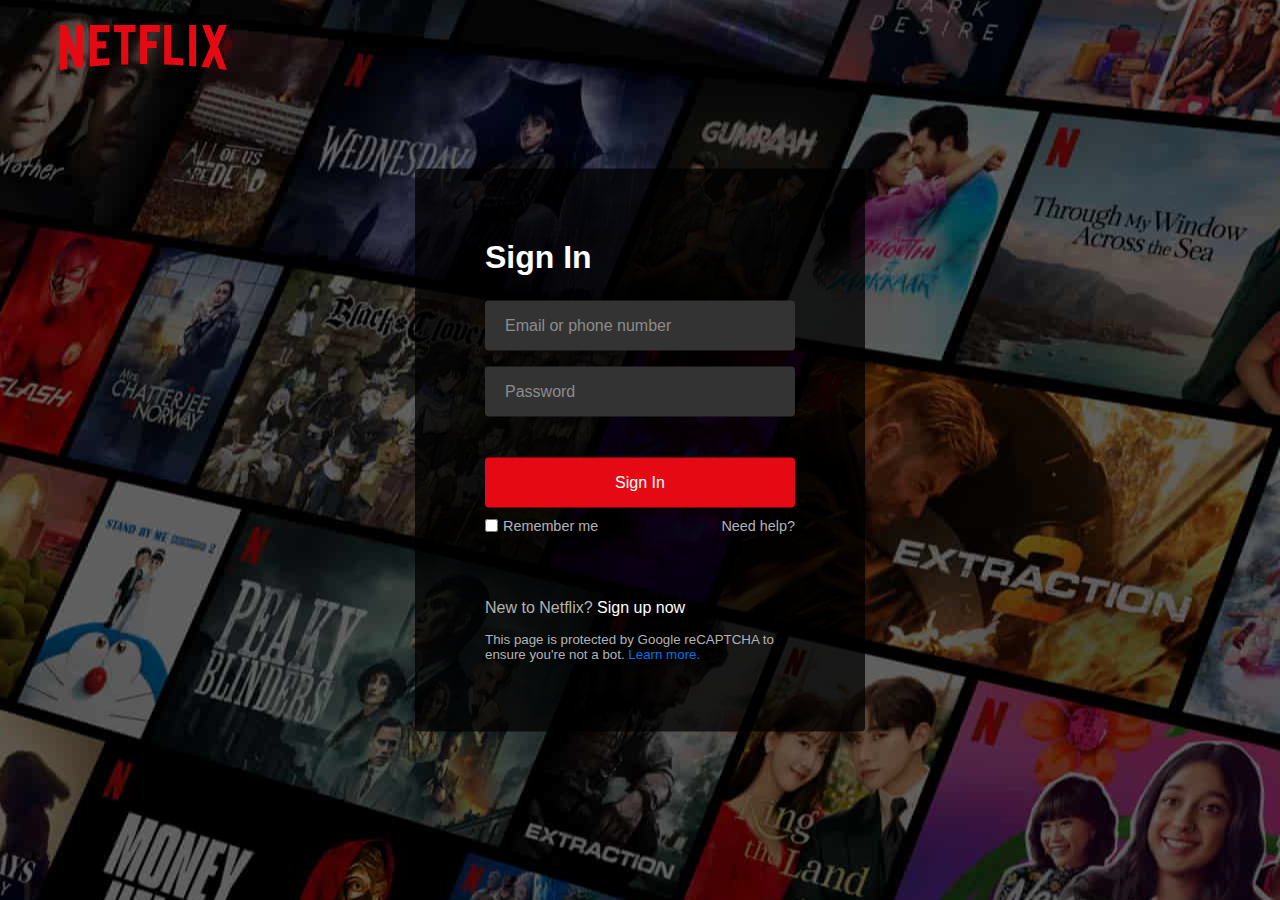
<file: login/login.html>
<!DOCTYPE html>
<html lang="en">
<head>
    <meta charset="UTF-8">
    <meta name="viewport" content="width=device-width, initial-scale=1.0">
    <title>Netflix Login Page</title>
    <link rel="stylesheet" href="./login.css">
</head>
<body>
    <nav>
        <a href="#"><img src="./images/netflix_logo.svg" alt="logo"></a>
    </nav>
    <div class="form-wrapper">
        <h2>Sign In</h2>
        <form action="#">
            <div class="form-control">
                <input type="text" required>
                <label>Email or phone number</label>
            </div>
            <div class="form-control">
                <input type="password" required>
                <label>Password</label>
            </div>
            <button type="submit">Sign In</button>
            <div class="form-help"> 
                <div class="remember-me">
                    <input type="checkbox" id="remember-me">
                    <label for="remember-me">Remember me</label>
                </div>
                <a href="#">Need help?</a>
            </div>
        </form>
        <p>New to Netflix? <a href="#">Sign up now</a></p>
        <small>
            This page is protected by Google reCAPTCHA to ensure you're not a bot. 
            <a href="#">Learn more.</a>
        </small>
    </div>
</body>
</html>
</file>
<file: login/login.css>
* {
    margin: 0;
    padding: 0;
    box-sizing: border-box;
    font-family: 'Roboto', sans-serif;
}

body {
    background: #000;
}

body::before {
    content: "";
    position: absolute;
    left: 0;
    top: 0;
    opacity: 0.5;
    width: 100%;
    height: 100%;
    background: url("./images/netflix_bg.jpg");
    background-position: center;
}

nav {
    position: fixed;
    padding: 25px 60px;
    z-index: 1;
}

nav a img {
    width: 167px;
}

.form-wrapper {
    position: absolute;
    left: 50%;
    top: 50%;
    border-radius: 4px;
    padding: 70px;
    width: 450px;
    transform: translate(-50%, -50%);
    background: rgba(0, 0, 0, .75);
}

.form-wrapper h2 {
    color: #fff;
    font-size: 2rem;
}

.form-wrapper form {
    margin: 25px 0 65px;
}

form .form-control {
    height: 50px;
    position: relative;
    margin-bottom: 16px;
}

.form-control input {
    height: 100%;
    width: 100%;
    background: #333;
    border: none;
    outline: none;
    border-radius: 4px;
    color: #fff;
    font-size: 1rem;
    padding: 0 20px;
}

.form-control input:is(:focus, :valid) {
    background: #444;
    padding: 16px 20px 0;
}

.form-control label {
    position: absolute;
    left: 20px;
    top: 50%;
    transform: translateY(-50%);
    font-size: 1rem;
    pointer-events: none;
    color: #8c8c8c;
    transition: all 0.1s ease;
}

.form-control input:is(:focus, :valid)~label {
    font-size: 0.75rem;
    transform: translateY(-130%);
}

form button {
    width: 100%;
    padding: 16px 0;
    font-size: 1rem;
    background: #e50914;
    color: #fff;
    font-weight: 500;
    border-radius: 4px;
    border: none;
    outline: none;
    margin: 25px 0 10px;
    cursor: pointer;
    transition: 0.1s ease;
}

form button:hover {
    background: #c40812;
}

.form-wrapper a {
    text-decoration: none;
}

.form-wrapper a:hover {
    text-decoration: underline;
}

.form-wrapper :where(label, p, small, a) {
    color: #b3b3b3;
}

form .form-help {
    display: flex;
    justify-content: space-between;
}

form .remember-me {
    display: flex;
}

form .remember-me input {
    margin-right: 5px;
    accent-color: #b3b3b3;
}

form .form-help :where(label, a) {
    font-size: 0.9rem;
}

.form-wrapper p a {
    color: #fff;
}

.form-wrapper small {
    display: block;
    margin-top: 15px;
    color: #b3b3b3;
}

.form-wrapper small a {
    color: #0071eb;
}

@media (max-width: 740px) {
    body::before {
        display: none;
    }

    nav, .form-wrapper {
        padding: 20px;
    }

    nav a img {
        width: 140px;
    }

    .form-wrapper {
        width: 100%;
        top: 43%;
    }

    .form-wrapper form {
        margin: 25px 0 40px;
    }
}
</file>
